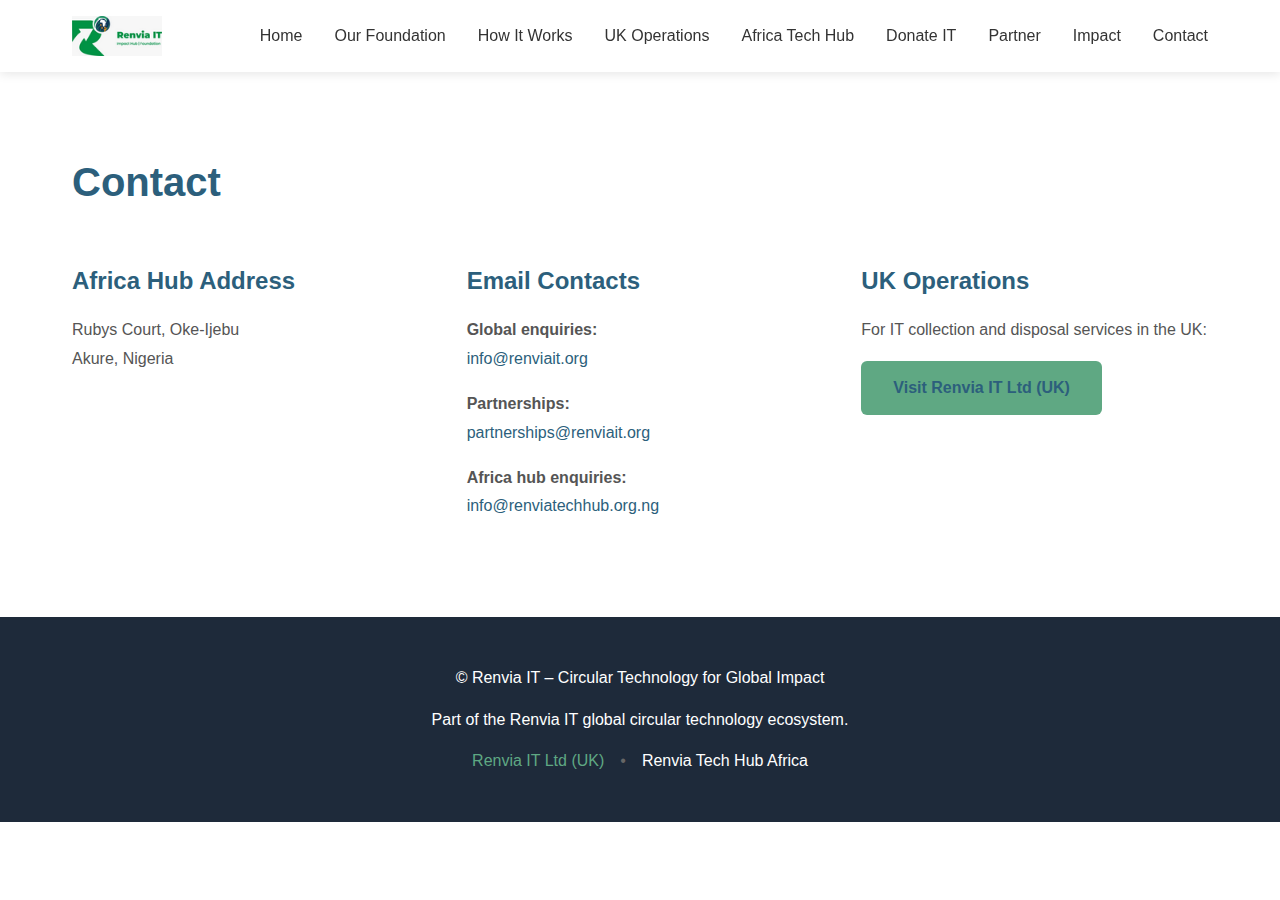
<file: contact.html>
<!DOCTYPE html>
<html lang="en">
<head>
    <meta charset="UTF-8">
    <meta name="viewport" content="width=device-width, initial-scale=1.0">
    <meta name="description" content="Contact Renvia IT Foundation">
    <title>Contact – Renvia IT Foundation</title>
    
    <!-- Favicon -->
    <link rel="icon" type="image/x-icon" href="assets/images/favicon.ico">
    <link rel="icon" type="image/png" href="assets/images/favicon.png">
    
    <link rel="stylesheet" href="style.css">
</head>
<body>
    <!-- Sticky Navigation Bar -->
    <header>
        <nav class="navbar">
            <div class="nav-container">
                <div class="nav-brand">
                    <img src="assets/images/logo.png" alt="Renvia IT Logo" class="nav-brand-logo">
                </div>
                <ul class="nav-menu">
                    <li><a href="home.html">Home</a></li>
                    <li><a href="foundation.html">Our Foundation</a></li>
                    <li><a href="how-it-works.html">How It Works</a></li>
                    <li><a href="uk-operations.html">UK Operations</a></li>
                    <li><a href="africa-tech-hub.html">Africa Tech Hub</a></li>
                    <li><a href="donate-it.html">Donate IT</a></li>
                    <li><a href="partner.html">Partner</a></li>
                    <li><a href="impact.html">Impact</a></li>
                    <li><a href="contact.html">Contact</a></li>
                </ul>
            </div>
        </nav>
    </header>

    <main>
        <!-- Contact Section -->
        <section id="contact" class="section" style="margin-top: 70px;">
            <div class="container">
                <h2>Contact</h2>
                
                <div class="contact-grid">
                    <div class="contact-block">
                        <h3>Africa Hub Address</h3>
                        <p>Rubys Court, Oke-Ijebu<br>
                        Akure, Nigeria</p>
                    </div>
                    
                    <div class="contact-block">
                        <h3>Email Contacts</h3>
                        <p>
                            <strong>Global enquiries:</strong><br>
                            <a href="mailto:info@renviait.org">info@renviait.org</a>
                        </p>
                        <p>
                            <strong>Partnerships:</strong><br>
                            <a href="mailto:partnerships@renviait.org">partnerships@renviait.org</a>
                        </p>
                        <p>
                            <strong>Africa hub enquiries:</strong><br>
                            <a href="mailto:info@renviatechhub.org.ng">info@renviatechhub.org.ng</a>
                        </p>
                    </div>
                    
                    <div class="contact-block">
                        <h3>UK Operations</h3>
                        <p>For IT collection and disposal services in the UK:</p>
                        <a href="https://www.renviait.co.uk" target="_blank" rel="noopener noreferrer" class="btn btn-secondary">Visit Renvia IT Ltd (UK)</a>
                    </div>
                </div>
            </div>
        </section>
    </main>

    <!-- Footer -->
    <footer class="footer">
        <div class="container">
            <p>&copy; Renvia IT – Circular Technology for Global Impact</p>
            <p>Part of the Renvia IT global circular technology ecosystem.</p>
            <div class="footer-links">
                <a href="https://www.renviait.co.uk" target="_blank" rel="noopener noreferrer">Renvia IT Ltd (UK)</a>
                <span class="separator">•</span>
                <span>Renvia Tech Hub Africa</span>
            </div>
        </div>
    </footer>
</body>
</html>
</file>
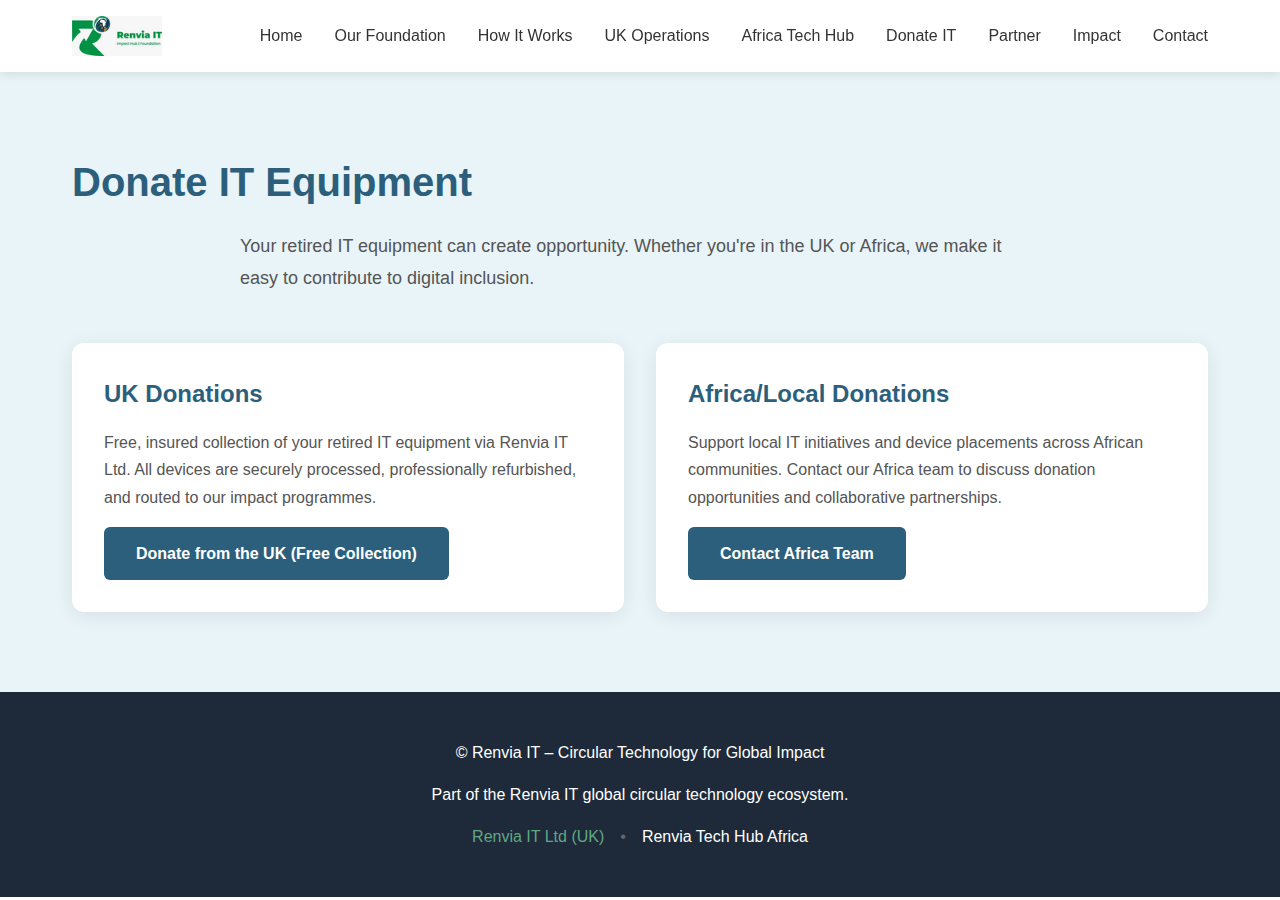
<file: donate-it.html>
<!DOCTYPE html>
<html lang="en">
<head>
    <meta charset="UTF-8">
    <meta name="viewport" content="width=device-width, initial-scale=1.0">
    <meta name="description" content="Donate IT Equipment – Renvia IT Foundation">
    <title>Donate IT – Renvia IT Foundation</title>
    
    <!-- Favicon -->
    <link rel="icon" type="image/x-icon" href="assets/images/favicon.ico">
    <link rel="icon" type="image/png" href="assets/images/favicon.png">
    
    <link rel="stylesheet" href="style.css">
</head>
<body>
    <!-- Sticky Navigation Bar -->
    <header>
        <nav class="navbar">
            <div class="nav-container">
                <div class="nav-brand">
                    <img src="assets/images/logo.png" alt="Renvia IT Logo" class="nav-brand-logo">
                </div>
                <ul class="nav-menu">
                    <li><a href="index.html">Home</a></li>
                    <li><a href="index.html#foundation">Our Foundation</a></li>
                    <li><a href="index.html#how-it-works">How It Works</a></li>
                    <li><a href="uk-operations.html">UK Operations</a></li>
                    <li><a href="africa-tech-hub.html">Africa Tech Hub</a></li>
                    <li><a href="donate-it.html">Donate IT</a></li>
                    <li><a href="partner.html">Partner</a></li>
                    <li><a href="impact.html">Impact</a></li>
                    <li><a href="index.html#contact">Contact</a></li>
                </ul>
            </div>
        </nav>
    </header>

    <main>
        <!-- Donate IT Section -->
        <section id="donate" class="section section-blue" style="margin-top: 70px;">
            <div class="container">
                <h2>Donate IT Equipment</h2>
                <p class="section-intro">Your retired IT equipment can create opportunity. Whether you're in the UK or Africa, we make it easy to contribute to digital inclusion.</p>
                
                <div class="cards">
                    <div class="card card-white">
                        <h3>UK Donations</h3>
                        <p>Free, insured collection of your retired IT equipment via Renvia IT Ltd. All devices are securely processed, professionally refurbished, and routed to our impact programmes.</p>
                        <a href="https://www.renviait.co.uk" target="_blank" rel="noopener noreferrer" class="btn btn-primary">Donate from the UK (Free Collection)</a>
                    </div>
                    <div class="card card-white">
                        <h3>Africa/Local Donations</h3>
                        <p>Support local IT initiatives and device placements across African communities. Contact our Africa team to discuss donation opportunities and collaborative partnerships.</p>
                        <a href="mailto:info@renviatechhub.org.ng" class="btn btn-primary">Contact Africa Team</a>
                    </div>
                </div>
            </div>
        </section>
    </main>

    <!-- Footer -->
    <footer class="footer">
        <div class="container">
            <p>&copy; Renvia IT – Circular Technology for Global Impact</p>
            <p>Part of the Renvia IT global circular technology ecosystem.</p>
            <div class="footer-links">
                <a href="https://www.renviait.co.uk" target="_blank" rel="noopener noreferrer">Renvia IT Ltd (UK)</a>
                <span class="separator">•</span>
                <span>Renvia Tech Hub Africa</span>
            </div>
        </div>
    </footer>
</body>
</html>
</file>
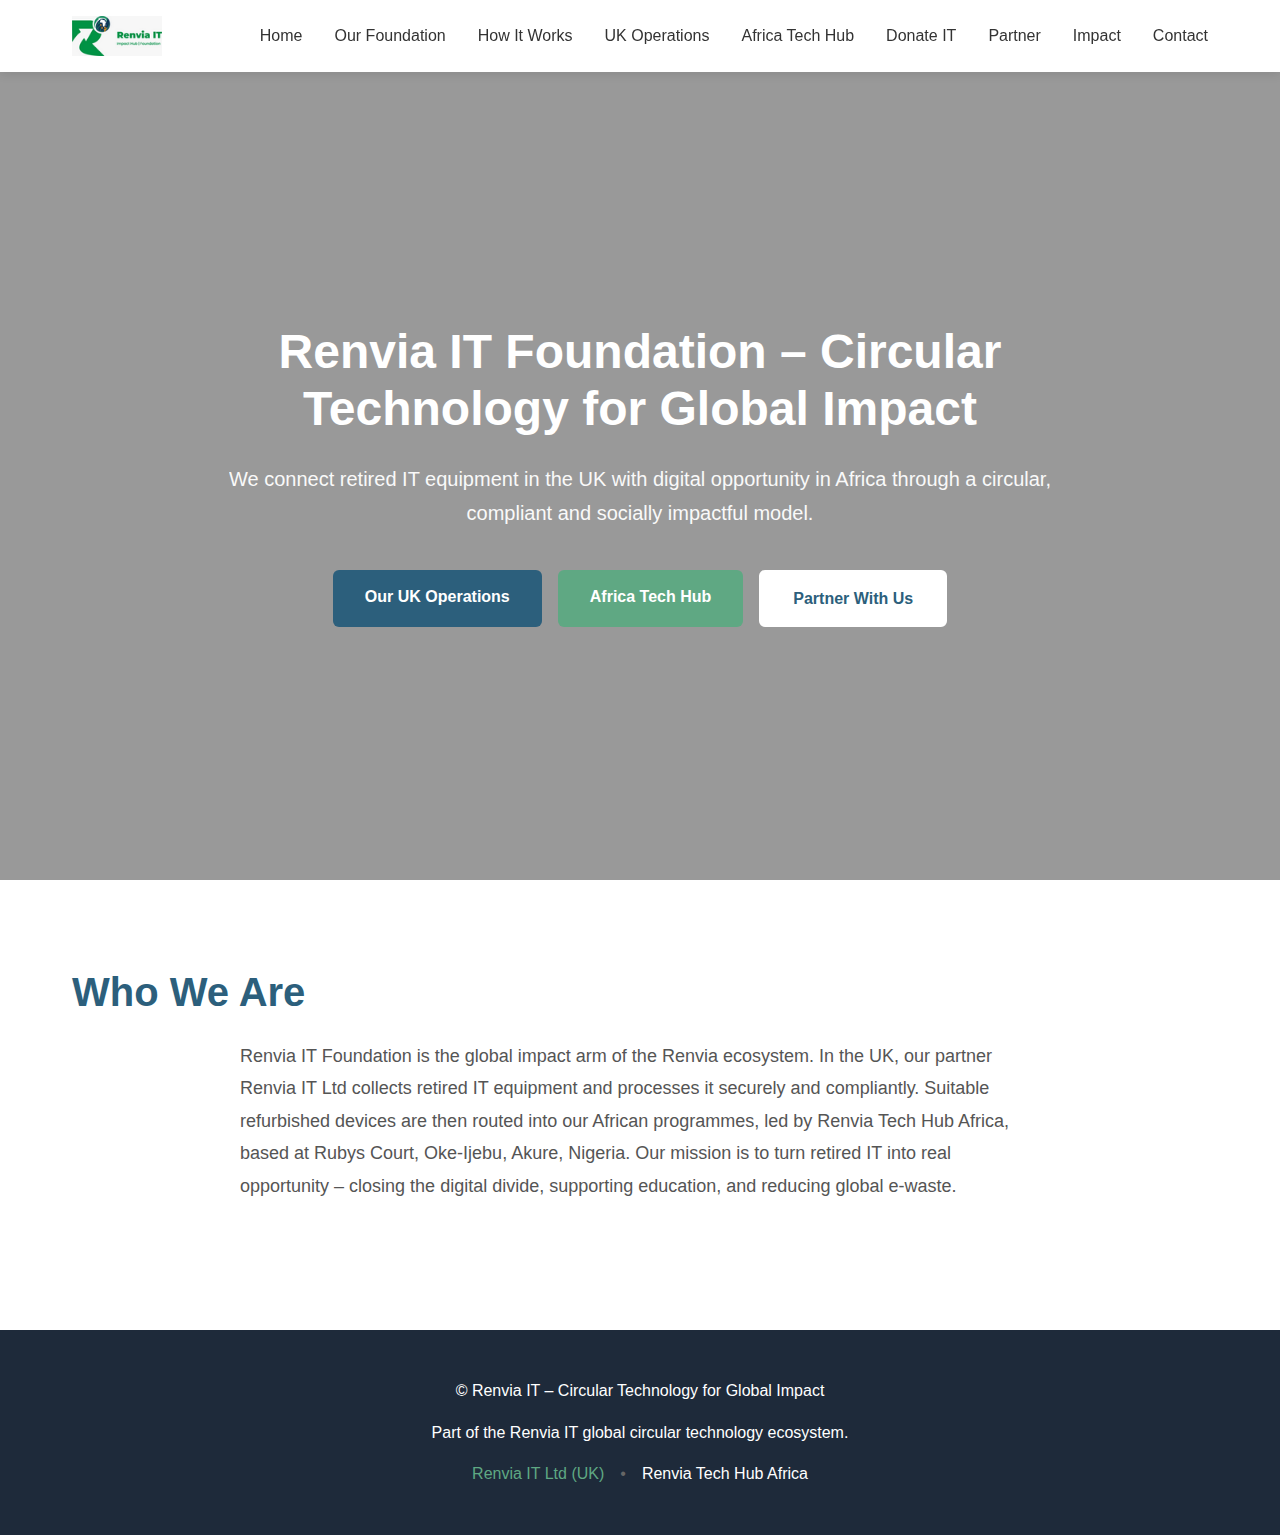
<file: home.html>
<!DOCTYPE html>
<html lang="en">
<head>
    <meta charset="UTF-8">
    <meta name="viewport" content="width=device-width, initial-scale=1.0">
    <meta name="description" content="Renvia IT Foundation – Circular Technology for Global Impact. Connecting retired IT equipment in the UK with digital opportunity in Africa.">
    <title>Home – Renvia IT Foundation</title>
    
    <!-- Favicon -->
    <link rel="icon" type="image/x-icon" href="assets/images/favicon.ico">
    <link rel="icon" type="image/png" href="assets/images/favicon.png">
    
    <link rel="stylesheet" href="style.css">
</head>
<body>
    <!-- Sticky Navigation Bar -->
    <header>
        <nav class="navbar">
            <div class="nav-container">
                <div class="nav-brand">
                    <img src="assets/images/logo.png" alt="Renvia IT Logo" class="nav-brand-logo">
                </div>
                <ul class="nav-menu">
                    <li><a href="home.html">Home</a></li>
                    <li><a href="foundation.html">Our Foundation</a></li>
                    <li><a href="how-it-works.html">How It Works</a></li>
                    <li><a href="uk-operations.html">UK Operations</a></li>
                    <li><a href="africa-tech-hub.html">Africa Tech Hub</a></li>
                    <li><a href="donate-it.html">Donate IT</a></li>
                    <li><a href="partner.html">Partner</a></li>
                    <li><a href="impact.html">Impact</a></li>
                    <li><a href="contact.html">Contact</a></li>
                </ul>
            </div>
        </nav>
    </header>

    <main>
        <!-- Hero Section -->
        <section id="home" class="hero">
            <div class="hero-overlay">
                <div class="hero-content">
                    <h1>Renvia IT Foundation – Circular Technology for Global Impact</h1>
                    <p class="hero-subtitle">We connect retired IT equipment in the UK with digital opportunity in Africa through a circular, compliant and socially impactful model.</p>
                    <div class="hero-buttons">
                        <a href="uk-operations.html" class="btn btn-primary">Our UK Operations</a>
                        <a href="africa-tech-hub.html" class="btn btn-secondary">Africa Tech Hub</a>
                        <a href="partner.html" class="btn btn-tertiary">Partner With Us</a>
                    </div>
                </div>
            </div>
        </section>

        <!-- Our Foundation & Global Impact Section -->
        <section id="foundation" class="section">
            <div class="container">
                <h2>Who We Are</h2>
                <p class="section-intro">Renvia IT Foundation is the global impact arm of the Renvia ecosystem. In the UK, our partner Renvia IT Ltd collects retired IT equipment and processes it securely and compliantly. Suitable refurbished devices are then routed into our African programmes, led by Renvia Tech Hub Africa, based at Rubys Court, Oke‑Ijebu, Akure, Nigeria. Our mission is to turn retired IT into real opportunity – closing the digital divide, supporting education, and reducing global e‑waste.</p>
            </div>
        </section>
    </main>

    <!-- Footer -->
    <footer class="footer">
        <div class="container">
            <p>&copy; Renvia IT – Circular Technology for Global Impact</p>
            <p>Part of the Renvia IT global circular technology ecosystem.</p>
            <div class="footer-links">
                <a href="https://www.renviait.co.uk" target="_blank" rel="noopener noreferrer">Renvia IT Ltd (UK)</a>
                <span class="separator">•</span>
                <span>Renvia Tech Hub Africa</span>
            </div>
        </div>
    </footer>
</body>
</html>
</file>
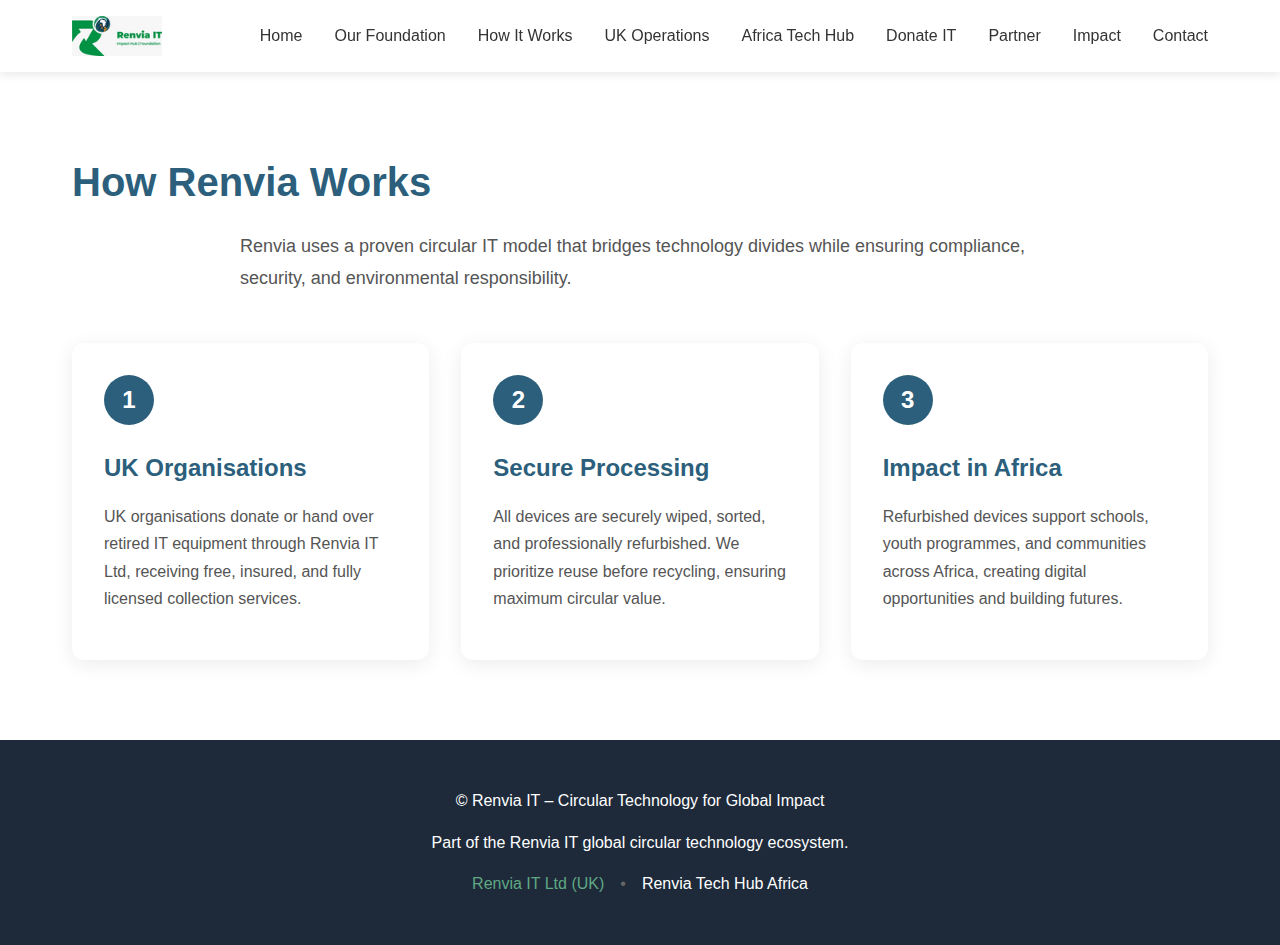
<file: how-it-works.html>
<!DOCTYPE html>
<html lang="en">
<head>
    <meta charset="UTF-8">
    <meta name="viewport" content="width=device-width, initial-scale=1.0">
    <meta name="description" content="How Renvia Works – Circular IT Model">
    <title>How It Works – Renvia IT Foundation</title>
    
    <!-- Favicon -->
    <link rel="icon" type="image/x-icon" href="assets/images/favicon.ico">
    <link rel="icon" type="image/png" href="assets/images/favicon.png">
    
    <link rel="stylesheet" href="style.css">
</head>
<body>
    <!-- Sticky Navigation Bar -->
    <header>
        <nav class="navbar">
            <div class="nav-container">
                <div class="nav-brand">
                    <img src="assets/images/logo.png" alt="Renvia IT Logo" class="nav-brand-logo">
                </div>
                <ul class="nav-menu">
                    <li><a href="home.html">Home</a></li>
                    <li><a href="foundation.html">Our Foundation</a></li>
                    <li><a href="how-it-works.html">How It Works</a></li>
                    <li><a href="uk-operations.html">UK Operations</a></li>
                    <li><a href="africa-tech-hub.html">Africa Tech Hub</a></li>
                    <li><a href="donate-it.html">Donate IT</a></li>
                    <li><a href="partner.html">Partner</a></li>
                    <li><a href="impact.html">Impact</a></li>
                    <li><a href="contact.html">Contact</a></li>
                </ul>
            </div>
        </nav>
    </header>

    <main>
        <!-- How It Works Section -->
        <section id="how-it-works" class="section" style="margin-top: 70px;">
            <div class="container">
                <h2>How Renvia Works</h2>
                <p class="section-intro">Renvia uses a proven circular IT model that bridges technology divides while ensuring compliance, security, and environmental responsibility.</p>
                
                <div class="cards">
                    <div class="card">
                        <div class="card-number">1</div>
                        <h3>UK Organisations</h3>
                        <p>UK organisations donate or hand over retired IT equipment through Renvia IT Ltd, receiving free, insured, and fully licensed collection services.</p>
                    </div>
                    <div class="card">
                        <div class="card-number">2</div>
                        <h3>Secure Processing</h3>
                        <p>All devices are securely wiped, sorted, and professionally refurbished. We prioritize reuse before recycling, ensuring maximum circular value.</p>
                    </div>
                    <div class="card">
                        <div class="card-number">3</div>
                        <h3>Impact in Africa</h3>
                        <p>Refurbished devices support schools, youth programmes, and communities across Africa, creating digital opportunities and building futures.</p>
                    </div>
                </div>
            </div>
        </section>
    </main>

    <!-- Footer -->
    <footer class="footer">
        <div class="container">
            <p>&copy; Renvia IT – Circular Technology for Global Impact</p>
            <p>Part of the Renvia IT global circular technology ecosystem.</p>
            <div class="footer-links">
                <a href="https://www.renviait.co.uk" target="_blank" rel="noopener noreferrer">Renvia IT Ltd (UK)</a>
                <span class="separator">•</span>
                <span>Renvia Tech Hub Africa</span>
            </div>
        </div>
    </footer>
</body>
</html>
</file>
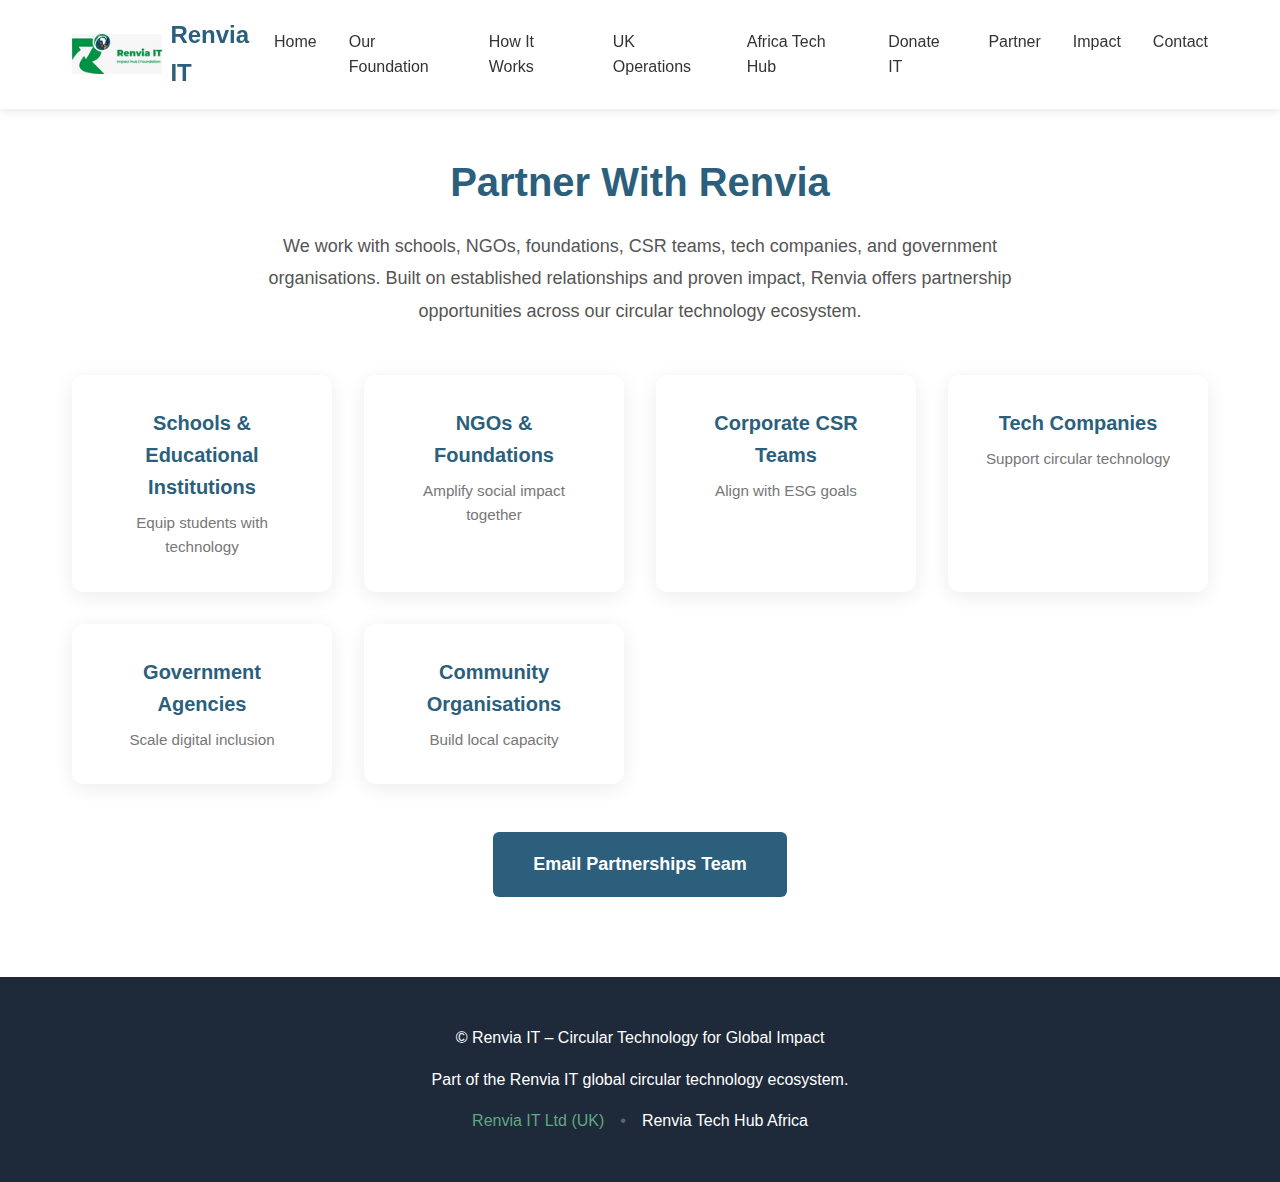
<file: partner.html>
<!DOCTYPE html>
<html lang="en">
<head>
    <meta charset="UTF-8">
    <meta name="viewport" content="width=device-width, initial-scale=1.0">
    <meta name="description" content="Partner With Renvia – Circular Technology Partnerships">
    <title>Partner – Renvia IT Foundation</title>
    
    <!-- Favicon -->
    <link rel="icon" type="image/x-icon" href="assets/images/favicon.ico">
    <link rel="icon" type="image/png" href="assets/images/favicon.png">
    
    <link rel="stylesheet" href="style.css">
</head>
<body>
    <!-- Sticky Navigation Bar -->
    <header>
        <nav class="navbar">
            <div class="nav-container">
                <div class="nav-brand">
                    <img src="assets/images/logo.png" alt="Renvia IT Logo" class="nav-brand-logo" onerror="this.style.display='none'">
                    <span class="nav-brand-text">Renvia IT</span>
                </div>
                <ul class="nav-menu">
                    <li><a href="index.html">Home</a></li>
                    <li><a href="index.html#foundation">Our Foundation</a></li>
                    <li><a href="index.html#how-it-works">How It Works</a></li>
                    <li><a href="uk-operations.html">UK Operations</a></li>
                    <li><a href="africa-tech-hub.html">Africa Tech Hub</a></li>
                    <li><a href="donate-it.html">Donate IT</a></li>
                    <li><a href="partner.html">Partner</a></li>
                    <li><a href="impact.html">Impact</a></li>
                    <li><a href="index.html#contact">Contact</a></li>
                </ul>
            </div>
        </nav>
    </header>

    <main>
        <!-- Partner Section -->
        <section id="partner" class="section" style="margin-top: 70px;">
            <div class="container">
                <div class="centered-content">
                    <h2>Partner With Renvia</h2>
                    <p class="section-intro">We work with schools, NGOs, foundations, CSR teams, tech companies, and government organisations. Built on established relationships and proven impact, Renvia offers partnership opportunities across our circular technology ecosystem.</p>
                    
                    <div class="partner-grid">
                        <div class="partner-type">
                            <h4>Schools & Educational Institutions</h4>
                            <p>Equip students with technology</p>
                        </div>
                        <div class="partner-type">
                            <h4>NGOs & Foundations</h4>
                            <p>Amplify social impact together</p>
                        </div>
                        <div class="partner-type">
                            <h4>Corporate CSR Teams</h4>
                            <p>Align with ESG goals</p>
                        </div>
                        <div class="partner-type">
                            <h4>Tech Companies</h4>
                            <p>Support circular technology</p>
                        </div>
                        <div class="partner-type">
                            <h4>Government Agencies</h4>
                            <p>Scale digital inclusion</p>
                        </div>
                        <div class="partner-type">
                            <h4>Community Organisations</h4>
                            <p>Build local capacity</p>
                        </div>
                    </div>
                    
                    <a href="mailto:partnerships@renviait.org" class="btn btn-primary btn-large">Email Partnerships Team</a>
                </div>
            </div>
        </section>
    </main>

    <!-- Footer -->
    <footer class="footer">
        <div class="container">
            <p>&copy; Renvia IT – Circular Technology for Global Impact</p>
            <p>Part of the Renvia IT global circular technology ecosystem.</p>
            <div class="footer-links">
                <a href="https://www.renviat.co.uk" target="_blank" rel="noopener noreferrer">Renvia IT Ltd (UK)</a>
                <span class="separator">•</span>
                <span>Renvia Tech Hub Africa</span>
            </div>
        </div>
    </footer>
</body>
</html>
</file>
<file: style.css>
/* ===== CSS Reset & Base Styles ===== */
* {
    margin: 0;
    padding: 0;
    box-sizing: border-box;
}

html {
    scroll-behavior: smooth;
}

body {
    font-family: -apple-system, BlinkMacSystemFont, 'Segoe UI', Roboto, Oxygen, Ubuntu, Cantarell, sans-serif;
    line-height: 1.6;
    color: #333;
    background-color: #fff;
}

/* ===== Navigation Bar ===== */
.navbar {
    position: fixed;
    top: 0;
    width: 100%;
    background-color: #fff;
    box-shadow: 0 2px 10px rgba(0, 0, 0, 0.1);
    z-index: 1000;
    padding: 1rem 0;
}

.nav-container {
    max-width: 1200px;
    margin: 0 auto;
    padding: 0 2rem;
    display: flex;
    justify-content: space-between;
    align-items: center;
}

.nav-brand {
    font-size: 1.5rem;
    font-weight: 700;
    color: #2c5f7c;
    display: flex;
    align-items: center;
    gap: 0.5rem;
}

.nav-brand-logo {
    height: 40px;
    width: auto;
    display: block;
}

.nav-brand-text {
    display: inline-block;
}

.nav-menu {
    display: flex;
    list-style: none;
    gap: 2rem;
}

.nav-menu a {
    text-decoration: none;
    color: #333;
    font-weight: 500;
    transition: color 0.3s ease;
}

.nav-menu a:hover {
    color: #2c5f7c;
}

/* ===== Hero Section ===== */
.hero {
    margin-top: 70px;
    height: 90vh;
    min-height: 600px;
    background-image: linear-gradient(rgba(0, 0, 0, 0.4), rgba(0, 0, 0, 0.4)),
                      url('https://images.unsplash.com/photo-1503676260728-1c00da094a0b?w=1600&q=80');
    background-size: cover;
    background-position: center;
    background-attachment: scroll;
    display: flex;
    align-items: center;
    justify-content: center;
    text-align: center;
    color: #fff;
}

/* Apply fixed background on larger screens for performance */
@media (min-width: 969px) {
    .hero {
        background-attachment: fixed;
    }
}

.hero-overlay {
    width: 100%;
    padding: 2rem;
}

.hero-content {
    max-width: 900px;
    margin: 0 auto;
}

.hero h1 {
    font-size: 3rem;
    font-weight: 700;
    margin-bottom: 1.5rem;
    line-height: 1.2;
}

.hero-subtitle {
    font-size: 1.25rem;
    margin-bottom: 2.5rem;
    line-height: 1.7;
    opacity: 0.95;
}

.hero-buttons {
    display: flex;
    gap: 1rem;
    justify-content: center;
    flex-wrap: wrap;
}

/* ===== Buttons ===== */
.btn {
    display: inline-block;
    padding: 0.875rem 2rem;
    text-decoration: none;
    border-radius: 6px;
    font-weight: 600;
    transition: all 0.3s ease;
    cursor: pointer;
    border: none;
    font-size: 1rem;
}

.btn-primary {
    background-color: #2c5f7c;
    color: #fff;
}

.btn-primary:hover {
    background-color: #1e4456;
    transform: translateY(-2px);
    box-shadow: 0 4px 12px rgba(44, 95, 124, 0.3);
}

.btn-secondary {
    background-color: #5fa883;
    color: #fff;
}

.btn-secondary:hover {
    background-color: #4a8a68;
    transform: translateY(-2px);
    box-shadow: 0 4px 12px rgba(95, 168, 131, 0.3);
}

.btn-tertiary {
    background-color: #fff;
    color: #2c5f7c;
    border: 2px solid #fff;
}

.btn-tertiary:hover {
    background-color: transparent;
    color: #fff;
    transform: translateY(-2px);
}

.btn-large {
    padding: 1.125rem 2.5rem;
    font-size: 1.125rem;
}

/* ===== Sections ===== */
.section {
    padding: 5rem 0;
}

.section-grey {
    background-color: #f8f9fa;
}

.section-blue {
    background-color: #e8f4f8;
}

.container {
    max-width: 1200px;
    margin: 0 auto;
    padding: 0 2rem;
}

.centered-content {
    text-align: center;
}

.section h2 {
    font-size: 2.5rem;
    color: #2c5f7c;
    margin-bottom: 1rem;
    font-weight: 700;
}

.section-intro {
    font-size: 1.125rem;
    color: #555;
    max-width: 800px;
    margin: 0 auto 3rem;
    line-height: 1.8;
}

/* ===== Cards ===== */
.cards {
    display: grid;
    grid-template-columns: repeat(auto-fit, minmax(300px, 1fr));
    gap: 2rem;
    margin-top: 3rem;
}

.card {
    background: #fff;
    padding: 2rem;
    border-radius: 12px;
    box-shadow: 0 4px 20px rgba(0, 0, 0, 0.08);
    transition: transform 0.3s ease, box-shadow 0.3s ease;
}

.card:hover {
    transform: translateY(-5px);
    box-shadow: 0 8px 30px rgba(0, 0, 0, 0.12);
}

.card-white {
    background: #fff;
}

.card-number {
    width: 50px;
    height: 50px;
    background-color: #2c5f7c;
    color: #fff;
    border-radius: 50%;
    display: flex;
    align-items: center;
    justify-content: center;
    font-size: 1.5rem;
    font-weight: 700;
    margin-bottom: 1.5rem;
}

.card h3 {
    font-size: 1.5rem;
    color: #2c5f7c;
    margin-bottom: 1rem;
}

.card p {
    color: #555;
    line-height: 1.7;
    margin-bottom: 1rem;
}

/* ===== Content Split ===== */
.content-split {
    display: grid;
    grid-template-columns: 1fr 1fr;
    gap: 4rem;
    align-items: center;
}

.content-split-reverse {
    direction: rtl;
}

.content-split-reverse > * {
    direction: ltr;
}

.content-text h2 {
    margin-bottom: 1.5rem;
}

.content-text p {
    color: #555;
    font-size: 1.125rem;
    line-height: 1.8;
    margin-bottom: 1.5rem;
}

.content-image img {
    width: 100%;
    height: auto;
    border-radius: 12px;
    box-shadow: 0 8px 30px rgba(0, 0, 0, 0.12);
}

/* ===== Feature List ===== */
.feature-list {
    list-style: none;
    margin: 2rem 0;
}

.feature-list li {
    padding: 0.75rem 0;
    padding-left: 2rem;
    position: relative;
    color: #555;
    line-height: 1.7;
}

.feature-list li:before {
    content: "✓";
    position: absolute;
    left: 0;
    color: #5fa883;
    font-weight: 700;
    font-size: 1.25rem;
}

.location {
    background-color: #e8f4f8;
    padding: 1rem;
    border-radius: 8px;
    margin: 1.5rem 0;
}

/* ===== Partner Grid ===== */
.partner-grid {
    display: grid;
    grid-template-columns: repeat(auto-fit, minmax(250px, 1fr));
    gap: 2rem;
    margin: 3rem 0;
}

.partner-type {
    padding: 2rem;
    background: #fff;
    border-radius: 12px;
    box-shadow: 0 4px 20px rgba(0, 0, 0, 0.08);
    text-align: center;
}

.partner-type h4 {
    color: #2c5f7c;
    font-size: 1.25rem;
    margin-bottom: 0.5rem;
}

.partner-type p {
    color: #777;
    font-size: 0.95rem;
}

/* ===== Contact Section ===== */
.contact-grid {
    display: grid;
    grid-template-columns: repeat(auto-fit, minmax(280px, 1fr));
    gap: 3rem;
    margin-top: 3rem;
}

.contact-block h3 {
    color: #2c5f7c;
    font-size: 1.5rem;
    margin-bottom: 1rem;
}

.contact-block p {
    color: #555;
    line-height: 1.8;
    margin-bottom: 1rem;
}

.contact-block a {
    color: #2c5f7c;
    text-decoration: none;
    transition: color 0.3s ease;
}

.contact-block a:hover {
    color: #1e4456;
    text-decoration: underline;
}

/* ===== Footer ===== */
.footer {
    background-color: #1e2a3a;
    color: #fff;
    padding: 3rem 0;
    text-align: center;
}

.footer p {
    margin-bottom: 1rem;
    font-size: 1rem;
}

.footer-links {
    display: flex;
    justify-content: center;
    align-items: center;
    gap: 1rem;
    flex-wrap: wrap;
}

.footer-links a {
    color: #5fa883;
    text-decoration: none;
    transition: color 0.3s ease;
}

.footer-links a:hover {
    color: #7bc49e;
}

.footer-links .separator {
    color: #666;
}

/* ===== Mobile Responsiveness ===== */
@media (max-width: 968px) {
    .nav-menu {
        display: none;
    }
    
    .nav-container {
        justify-content: center;
    }
    
    .hero h1 {
        font-size: 2rem;
    }
    
    .hero-subtitle {
        font-size: 1.125rem;
    }
    
    .section h2 {
        font-size: 2rem;
    }
    
    .content-split,
    .content-split-reverse {
        grid-template-columns: 1fr;
        gap: 2rem;
    }
    
    .cards {
        grid-template-columns: 1fr;
    }
    
    .partner-grid {
        grid-template-columns: 1fr;
    }
    
    .contact-grid {
        grid-template-columns: 1fr;
        gap: 2rem;
    }
    
    .hero-buttons {
        flex-direction: column;
        align-items: center;
    }
    
    .btn {
        width: 100%;
        max-width: 300px;
    }
}

@media (max-width: 640px) {
    .container {
        padding: 0 1rem;
    }
    
    .hero {
        height: 100vh;
        min-height: 500px;
    }
    
    .hero h1 {
        font-size: 1.75rem;
    }
    
    .hero-subtitle {
        font-size: 1rem;
    }
    
    .section {
        padding: 3rem 0;
    }
    
    .section h2 {
        font-size: 1.75rem;
    }
    
    .section-intro {
        font-size: 1rem;
    }
    
    .card {
        padding: 1.5rem;
    }
    
    .nav-brand {
        font-size: 1.25rem;
    }
}

/* ===== Accessibility ===== */
@media (prefers-reduced-motion: reduce) {
    * {
        animation-duration: 0.01ms !important;
        animation-iteration-count: 1 !important;
        transition-duration: 0.01ms !important;
        scroll-behavior: auto !important;
    }
}

/* ===== Focus Styles ===== */
a:focus,
button:focus {
    outline: 2px solid #2c5f7c;
    outline-offset: 2px;
}
</file>
